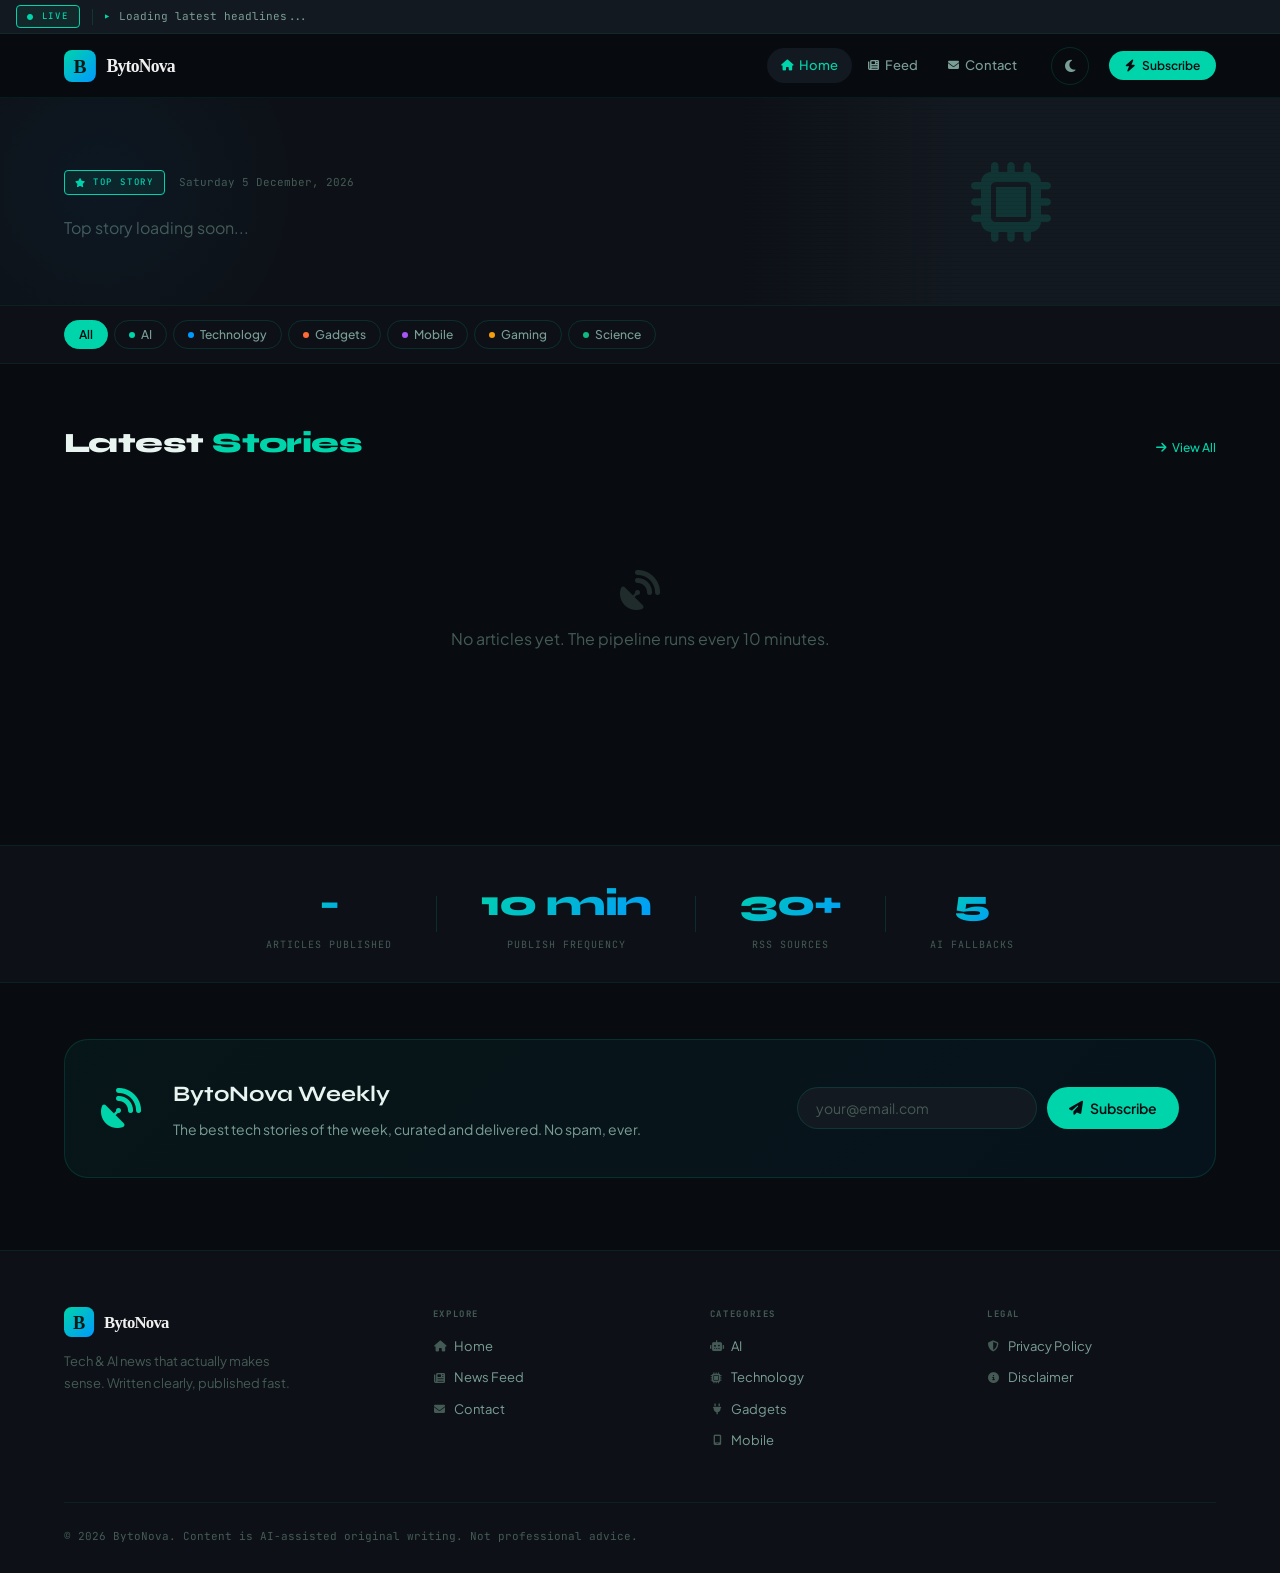
<file: index.html>
<!DOCTYPE html>
<html lang="en" data-theme="dark">
<head>
<meta charset="UTF-8">
<meta name="viewport" content="width=device-width, initial-scale=1.0">
<title>BytoNova — Tech & AI News That Actually Makes Sense</title>
<meta name="description" content="BytoNova covers AI, technology, gadgets, mobile, and gaming — written by humans, for humans. Fresh tech news every few hours.">
<meta name="robots" content="index, follow">
<meta property="og:title" content="BytoNova — Tech & AI News">
<meta property="og:description" content="Fresh tech news every few hours. AI, gadgets, mobile, gaming — explained clearly.">
<meta property="og:type" content="website">
<meta property="og:url" content="https://bytonova.vercel.app">
<meta property="og:image" content="https://bytonova.vercel.app/public/og-default.jpg">
<meta name="twitter:card" content="summary_large_image">
<meta name="twitter:title" content="BytoNova — Tech & AI News">
<meta name="twitter:description" content="Fresh tech news every few hours. AI, gadgets, mobile, gaming — explained clearly.">
<link rel="icon" type="image/svg+xml" href="/public/favicon.svg">
<link rel="preconnect" href="https://fonts.googleapis.com">
<link rel="preconnect" href="https://fonts.gstatic.com" crossorigin>
<link rel="stylesheet" href="https://cdnjs.cloudflare.com/ajax/libs/font-awesome/6.5.0/css/all.min.css">
<link rel="stylesheet" href="/src/css/main.css">
<style>
/* ── Index-specific ── */
.hero {
  background: var(--bg-2);
  border-bottom: 1px solid var(--border);
  padding: 72px 0 64px;
  position: relative; overflow: hidden;
}
.hero-glow {
  position: absolute; top: -120px; right: -80px;
  width: 500px; height: 500px; border-radius: 50%;
  background: radial-gradient(circle, rgba(0,212,170,0.06) 0%, transparent 70%);
  pointer-events: none;
}
.hero-glow-2 {
  position: absolute; bottom: -80px; left: -100px;
  width: 400px; height: 400px; border-radius: 50%;
  background: radial-gradient(circle, rgba(0,153,255,0.05) 0%, transparent 70%);
  pointer-events: none;
}
.hero-eyebrow {
  display: flex; align-items: center; gap: 14px; margin-bottom: 20px;
}
.hero-badge {
  font-family: var(--font-m); font-size: 9px; font-weight: 500;
  letter-spacing: 0.2em; text-transform: uppercase;
  color: var(--accent); background: var(--accent-dim);
  border: 1px solid var(--accent);
  padding: 4px 10px; border-radius: 4px;
  display: flex; align-items: center; gap: 6px;
}
.hero-date { font-family: var(--font-m); font-size: 11px; color: var(--text-3); }
.hero-content { max-width: 800px; }
.hero-cat {
  font-family: var(--font-m); font-size: 9px; font-weight: 500;
  letter-spacing: 0.16em; text-transform: uppercase;
  padding: 4px 12px; border-radius: 4px;
  display: inline-flex; align-items: center; gap: 6px;
  margin-bottom: 18px;
}
.hero-title {
  font-family: var(--font-d); font-size: clamp(30px, 5vw, 52px);
  font-weight: 800; line-height: 1.1; letter-spacing: -0.03em;
  color: var(--text-1); margin-bottom: 18px;
}
.hero-meta {
  font-family: var(--font-m); font-size: 11px; color: var(--text-3);
  display: flex; align-items: center; gap: 10px; flex-wrap: wrap; margin-bottom: 24px;
}
.hero-meta i { color: var(--accent); }
.hero-meta-dot { color: var(--border-2); }
.hero-excerpt { font-size: 16px; color: var(--text-2); line-height: 1.7; max-width: 620px; margin-bottom: 28px; }
.hero-cta {
  display: inline-flex; align-items: center; gap: 9px;
  background: var(--accent); color: var(--bg);
  font-weight: 700; font-size: 14px; letter-spacing: 0.01em;
  padding: 13px 28px; border-radius: var(--radius-pill);
  border: none; text-decoration: none;
  transition: all var(--trans);
}
.hero-cta:hover { transform: translateY(-2px); box-shadow: 0 8px 28px var(--accent-glow); }
.hero-cta i { font-size: 12px; transition: transform var(--trans); }
.hero-cta:hover i { transform: translateX(3px); }
.hero-img {
  position: absolute; right: 0; top: 0; bottom: 0;
  width: 42%; overflow: hidden;
}
.hero-img img { width: 100%; height: 100%; object-fit: cover; opacity: 0.35; }
.hero-img-placeholder {
  width: 100%; height: 100%; background: var(--bg-3);
  display: flex; align-items: center; justify-content: center;
}
.hero-img-placeholder i { font-size: 80px; color: var(--border-2); }
/* Dark scan-line decoration */
.hero-img::before { content:''; position:absolute; inset:0; background:linear-gradient(90deg, var(--bg-2) 0%, transparent 40%); z-index:1; }
.hero-img::after  { content:''; position:absolute; inset:0; background:repeating-linear-gradient(0deg, transparent, transparent 3px, rgba(0,0,0,0.08) 3px, rgba(0,0,0,0.08) 4px); z-index:2; }

/* Hero image credit */
.hero-img-credit {
  position: absolute; bottom: 10px; right: 12px;
  font-family: var(--font-m); font-size: 9px;
  color: rgba(255,255,255,0.5);
  z-index: 3; display: flex; align-items: center; gap: 5px;
}
.hero-img-credit a { color: rgba(255,255,255,0.5); text-decoration: underline; }
.hero-img-credit a:hover { color: rgba(255,255,255,0.9); }
.hero-img-credit i { font-size: 8px; }

.main-content { padding: 56px 0; }
</style>
</head>
<body>

<!-- ░░ TICKER ░░ -->
<div class="ticker-wrap" id="tickerWrap">
  <span class="ticker-badge"><i class="fa-solid fa-circle" style="font-size:6px"></i> LIVE</span>
  <div class="ticker-sep"></div>
  <div class="ticker-scroll">
    <div class="ticker-track" id="tickerTrack">
      <span class="ticker-item">Loading latest headlines...</span>
    </div>
  </div>
</div>

<!-- ░░ NAV ░░ -->
<nav class="nav" id="mainNav">
  <div class="nav-inner">
    <a href="/" class="nav-logo"><img src="/public/logo.svg" alt="BytoNova" height="32"></a>
    <div class="nav-links">
      <a href="/"            class="nav-link active"><i class="fa-solid fa-house"></i> Home</a>
      <a href="/feed.html"   class="nav-link"><i class="fa-solid fa-newspaper"></i> Feed</a>
      <a href="/contact.html" class="nav-link"><i class="fa-solid fa-envelope"></i> Contact</a>
    </div>
    <button class="theme-btn" id="themeBtn" aria-label="Toggle theme"><i class="fa-solid fa-moon" id="themeIcon"></i></button>
    <button class="nav-subscribe" onclick="document.getElementById('newsletterBar').scrollIntoView({behavior:'smooth'})">
      <i class="fa-solid fa-bolt"></i> Subscribe
    </button>
    <button class="menu-btn" id="menuBtn" aria-label="Menu"><span></span><span></span><span></span></button>
  </div>
</nav>

<!-- Mobile nav dropdown -->
<div class="mobile-nav" id="mobileNav">
  <a href="/"><i class="fa-solid fa-house"></i> Home</a>
  <a href="/feed.html"><i class="fa-solid fa-newspaper"></i> News Feed</a>
  <a href="/contact.html"><i class="fa-solid fa-envelope"></i> Contact</a>
  <div class="mobile-nav-sep"></div>
  <a href="/privacy.html"><i class="fa-solid fa-shield-halved"></i> Privacy</a>
  <a href="/disclaimer.html"><i class="fa-solid fa-circle-info"></i> Disclaimer</a>
</div>

<!-- ░░ HERO ░░ -->
<section class="hero" id="heroSection">
  <div class="hero-glow"></div>
  <div class="hero-glow-2"></div>
  <div class="container">
    <div class="hero-eyebrow">
      <span class="hero-badge"><i class="fa-solid fa-star"></i> TOP STORY</span>
      <span class="hero-date" id="heroDate"></span>
    </div>
    <div class="hero-content" id="heroContent">
      <!-- Skeleton -->
      <div style="display:flex;flex-direction:column;gap:12px;max-width:600px">
        <div class="skel skel-tag" style="width:90px;height:16px"></div>
        <div class="skel" style="height:48px;border-radius:8px"></div>
        <div class="skel" style="height:48px;border-radius:8px;width:75%"></div>
        <div class="skel" style="height:14px"></div>
        <div class="skel" style="height:14px;width:60%"></div>
      </div>
    </div>
  </div>
  <div class="hero-img" id="heroImg">
    <div class="hero-img-placeholder"><i class="fa-solid fa-microchip"></i></div>
  </div>
</section>

<!-- ░░ CATEGORY FILTER ░░ -->
<div class="filter-wrap">
  <div class="container">
    <div class="filter-inner" id="filterBar">
      <button class="filter-pill active" data-cat="All">All</button>
      <button class="filter-pill" data-cat="AI"><span class="filter-dot dot-ai"></span>AI</button>
      <button class="filter-pill" data-cat="Technology"><span class="filter-dot dot-technology"></span>Technology</button>
      <button class="filter-pill" data-cat="Gadgets"><span class="filter-dot dot-gadgets"></span>Gadgets</button>
      <button class="filter-pill" data-cat="Mobile"><span class="filter-dot dot-mobile"></span>Mobile</button>
      <button class="filter-pill" data-cat="Gaming"><span class="filter-dot dot-gaming"></span>Gaming</button>
      <button class="filter-pill" data-cat="Science"><span class="filter-dot dot-science"></span>Science</button>
    </div>
  </div>
</div>

<!-- ░░ ARTICLES ░░ -->
<main class="main-content">
  <div class="container">
    <div class="section-head">
      <h2 class="section-title">Latest <span>Stories</span></h2>
      <a href="/feed.html" class="see-all"><i class="fa-solid fa-arrow-right"></i> View All</a>
    </div>
    <div class="articles-grid" id="articlesGrid">
      <!-- skeleton cards -->
      <div class="card card-skel"><div class="skel skel-img"></div><div style="padding:18px 20px;display:flex;flex-direction:column;gap:10px"><div class="skel skel-tag"></div><div class="skel skel-h"></div><div class="skel skel-h sm"></div><div class="skel skel-p"></div><div class="skel skel-p sm"></div></div></div>
      <div class="card card-skel"><div class="skel skel-img"></div><div style="padding:18px 20px;display:flex;flex-direction:column;gap:10px"><div class="skel skel-tag"></div><div class="skel skel-h"></div><div class="skel skel-h sm"></div><div class="skel skel-p"></div><div class="skel skel-p sm"></div></div></div>
      <div class="card card-skel"><div class="skel skel-img"></div><div style="padding:18px 20px;display:flex;flex-direction:column;gap:10px"><div class="skel skel-tag"></div><div class="skel skel-h"></div><div class="skel skel-h sm"></div><div class="skel skel-p"></div><div class="skel skel-p sm"></div></div></div>
    </div>
    <div class="hidden" id="noArticles" style="text-align:center;padding:80px 0;color:var(--text-3)">
      <i class="fa-solid fa-satellite-dish" style="font-size:40px;display:block;margin-bottom:16px;opacity:0.4"></i>
      No articles yet. The pipeline runs every 10 minutes.
    </div>
  </div>
</main>

<!-- ░░ STATS ░░ -->
<section class="stats-strip">
  <div class="container">
    <div class="stats-grid">
      <div class="stat-item"><span class="stat-num" id="statTotal">-</span><span class="stat-lbl">Articles Published</span></div>
      <div class="stat-div"></div>
      <div class="stat-item"><span class="stat-num">10 min</span><span class="stat-lbl">Publish Frequency</span></div>
      <div class="stat-div"></div>
      <div class="stat-item"><span class="stat-num">30+</span><span class="stat-lbl">RSS Sources</span></div>
      <div class="stat-div"></div>
      <div class="stat-item"><span class="stat-num">5</span><span class="stat-lbl">AI Fallbacks</span></div>
    </div>
  </div>
</section>

<!-- ░░ NEWSLETTER ░░ -->
<section class="container">
  <div class="newsletter-bar" id="newsletterBar">
    <i class="fa-solid fa-satellite-dish newsletter-icon"></i>
    <div class="newsletter-text">
      <h3>BytoNova Weekly</h3>
      <p>The best tech stories of the week, curated and delivered. No spam, ever.</p>
    </div>
    <div class="newsletter-form">
      <input type="email" id="nlEmail" placeholder="your@email.com" autocomplete="email">
      <button id="nlSubmit" onclick="handleNewsletter()">
        <i class="fa-solid fa-paper-plane"></i> Subscribe
      </button>
    </div>
  </div>
</section>

<!-- ░░ FOOTER ░░ -->
<footer class="footer">
  <div class="container">
    <div class="footer-top">
      <div class="footer-brand">
        <img src="/public/logo.svg" alt="BytoNova" height="30">
        <p class="footer-tagline">Tech & AI news that actually makes sense. Written clearly, published fast.</p>
      </div>
      <div class="footer-col">
        <h5>Explore</h5>
        <a href="/"><i class="fa-solid fa-house"></i> Home</a>
        <a href="/feed.html"><i class="fa-solid fa-newspaper"></i> News Feed</a>
        <a href="/contact.html"><i class="fa-solid fa-envelope"></i> Contact</a>
      </div>
      <div class="footer-col">
        <h5>Categories</h5>
        <a href="/feed.html?cat=AI"><i class="fa-solid fa-robot"></i> AI</a>
        <a href="/feed.html?cat=Technology"><i class="fa-solid fa-microchip"></i> Technology</a>
        <a href="/feed.html?cat=Gadgets"><i class="fa-solid fa-plug"></i> Gadgets</a>
        <a href="/feed.html?cat=Mobile"><i class="fa-solid fa-mobile-screen"></i> Mobile</a>
      </div>
      <div class="footer-col">
        <h5>Legal</h5>
        <a href="/privacy.html"><i class="fa-solid fa-shield-halved"></i> Privacy Policy</a>
        <a href="/disclaimer.html"><i class="fa-solid fa-circle-info"></i> Disclaimer</a>
      </div>
    </div>
    <div class="footer-bottom">
      <p>© <span class="footer-year"></span> BytoNova. Content is AI-assisted original writing. Not professional advice.</p>
    </div>
  </div>
</footer>

<script src="/src/js/core.js"></script>
<script>
// ── Homepage JS ──────────────────────────────────────────────────

let allArticles = [];
let currentCat  = 'All';

async function initHome() {
  document.getElementById('heroDate').textContent =
    new Date().toLocaleDateString('en-IN', { weekday:'long', year:'numeric', month:'long', day:'numeric' });

  await Promise.all([ loadTopStory(), loadArticles() ]);

  // Category filter
  document.getElementById('filterBar').addEventListener('click', e => {
    const pill = e.target.closest('.filter-pill');
    if (!pill) return;
    document.querySelectorAll('.filter-pill').forEach(p => p.classList.remove('active'));
    pill.classList.add('active');
    currentCat = pill.dataset.cat;
    renderGrid(currentCat === 'All' ? allArticles : allArticles.filter(a => a.category === currentCat));
  });
}

async function loadTopStory() {
  try {
    const data = await apiFetch('/api/top-story');
    renderHero(data);
  } catch (e) {
    document.getElementById('heroContent').innerHTML =
      '<p style="color:var(--text-3)">Top story loading soon...</p>';
  }
}

function renderHero(a) {
  const cat  = getCatClass(a.category);
  const icon = getCatIcon(a.category);
  document.getElementById('heroContent').innerHTML = `
    <span class="hero-cat ${cat}"><i class="fa-solid ${icon}"></i>${a.category}</span>
    <h1 class="hero-title">${a.title}</h1>
    <p class="hero-excerpt">${a.meta || ''}</p>
    <div class="hero-meta">
      <i class="fa-solid fa-newspaper"></i><span>${a.source_name || 'BytoNova'}</span>
      <span class="hero-meta-dot">-</span>
      <i class="fa-regular fa-clock"></i><span>${formatRelTime(a.published_at)}</span>
      <span class="hero-meta-dot">-</span>
      <i class="fa-solid fa-book-open"></i><span>${a.read_time || 4} min read</span>
    </div>
    <a class="hero-cta" href="/articles/${a.slug}">
      Read Full Story <i class="fa-solid fa-arrow-right"></i>
    </a>
  `;

  // Hero image — real image from source with credit
  const imgEl = document.getElementById('heroImg');
  if (a.image_url) {
    const credit = a.image_credit || a.source_name || '';
    const srcUrl = a.source_url || '#';
    imgEl.innerHTML = `
      <img src="${a.image_url}" alt="${a.title}"
        onerror="this.parentElement.style.display='none'">
      <div class="hero-img-placeholder" style="display:none"><i class="fa-solid fa-microchip"></i></div>
      ${credit ? `<div class="hero-img-credit"><i class="fa-regular fa-copyright"></i> <a href="${srcUrl}" target="_blank" rel="noopener">${credit}</a></div>` : ''}
    `;
    imgEl.style.display = 'block';
  }
}

async function loadArticles() {
  try {
    const data = await apiFetch('/api/articles?limit=20&sort=latest');
    allArticles = data.articles || [];

    const statEl = document.getElementById('statTotal');
    if (statEl) statEl.textContent = data.total || allArticles.length;

    // Build ticker from titles
    buildTicker(allArticles);

    // Render grid (skip first — shown in hero)
    renderGrid(allArticles.slice(1));

  } catch (e) {
    document.getElementById('articlesGrid').innerHTML = '';
    document.getElementById('noArticles').classList.remove('hidden');
  }
}

function renderGrid(articles) {
  const grid = document.getElementById('articlesGrid');
  const none = document.getElementById('noArticles');
  if (!articles.length) { grid.innerHTML = ''; none.classList.remove('hidden'); return; }
  none.classList.add('hidden');
  grid.innerHTML = articles.map(a => buildCard(a)).join('');
  // Stagger fade-in
  grid.querySelectorAll('.card').forEach((c, i) => {
    c.style.opacity = '0'; c.style.transform = 'translateY(14px)';
    c.style.transition = `opacity 0.28s ${i*0.05}s ease, transform 0.28s ${i*0.05}s ease`;
    requestAnimationFrame(() => requestAnimationFrame(() => { c.style.opacity='1'; c.style.transform='translateY(0)'; }));
  });
}

function buildTicker(articles) {
  if (!articles.length) return;
  const track = document.getElementById('tickerTrack');
  const items = [...articles, ...articles].map(a => `<span class="ticker-item">${a.title}</span>`).join('');
  track.innerHTML = items;
}

async function handleNewsletter() {
  const emailEl = document.getElementById('nlEmail');
  const btn     = document.getElementById('nlSubmit');
  const email   = emailEl.value.trim();
  btn.disabled  = true;
  btn.innerHTML = '<i class="fa-solid fa-spinner fa-spin"></i> Subscribing...';
  const ok = await Newsletter.submit(email);
  if (ok) { emailEl.value = ''; }
  btn.disabled  = false;
  btn.innerHTML = '<i class="fa-solid fa-paper-plane"></i> Subscribe';
}

document.addEventListener('DOMContentLoaded', initHome);
</script>
</body>
</html>
</file>
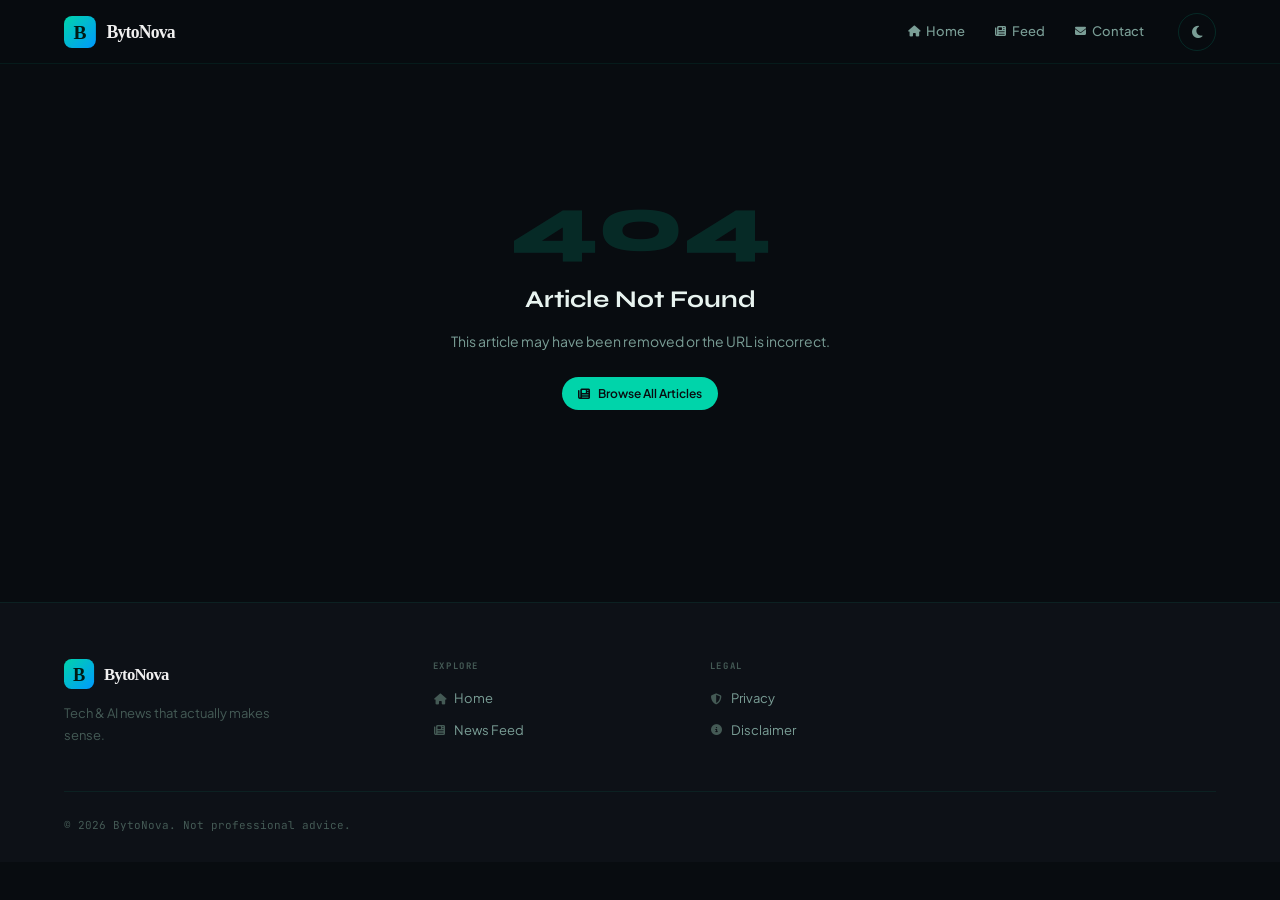
<file: article.html>
<!DOCTYPE html>
<html lang="en" data-theme="dark">
<head>
<meta charset="UTF-8">
<meta name="viewport" content="width=device-width, initial-scale=1.0">
<!-- Dynamic SEO — filled by JS -->
<title id="pageTitle">Loading... - BytoNova</title>
<meta name="description" id="pageMeta" content="">
<meta name="robots" content="index, follow">
<meta property="og:title" id="ogTitle" content="">
<meta property="og:description" id="ogDesc" content="">
<meta property="og:type" content="article">
<meta property="og:url" id="ogUrl" content="">
<meta property="og:image" id="ogImage" content="">
<meta property="og:site_name" content="BytoNova">
<meta property="article:published_time" id="ogPubTime" content="">
<meta property="article:section" id="ogSection" content="">
<meta name="twitter:card" content="summary_large_image">
<meta name="twitter:title" id="twTitle" content="">
<meta name="twitter:description" id="twDesc" content="">
<meta name="twitter:image" id="twImage" content="">
<link rel="icon" type="image/svg+xml" href="/public/favicon.svg">
<link rel="preconnect" href="https://fonts.googleapis.com">
<link rel="preconnect" href="https://fonts.gstatic.com" crossorigin>
<link rel="stylesheet" href="https://cdnjs.cloudflare.com/ajax/libs/font-awesome/6.5.0/css/all.min.css">
<link rel="stylesheet" href="/src/css/main.css">
<style>
body.no-ticker { padding-top: var(--nav-h); }

/* Reading progress bar */
.read-progress {
  position: fixed; top: var(--nav-h); left: 0;
  height: 2px; width: 0%;
  background: linear-gradient(90deg, var(--accent), var(--accent-2));
  z-index: 998; transition: width 0.1s linear;
}

/* Article layout */
.article-wrap { max-width: 760px; margin: 0 auto; padding: 0 24px; }
.article-main { padding: 48px 0 72px; }

.article-breadcrumb {
  display: flex; align-items: center; gap: 8px;
  font-family: var(--font-m); font-size: 11px; color: var(--text-3);
  margin-bottom: 24px;
}
.article-breadcrumb a { color: var(--text-3); transition: color var(--trans); }
.article-breadcrumb a:hover { color: var(--accent); }
.article-breadcrumb i { font-size: 8px; }

.article-cat {
  font-family: var(--font-m); font-size: 9px; font-weight: 500;
  letter-spacing: 0.16em; text-transform: uppercase;
  padding: 4px 12px; border-radius: 4px;
  display: inline-flex; align-items: center; gap: 6px;
  margin-bottom: 18px;
}

.article-title {
  font-family: var(--font-d); font-size: clamp(26px, 4vw, 42px);
  font-weight: 800; line-height: 1.14; letter-spacing: -0.025em;
  color: var(--text-1); margin-bottom: 20px;
}

.article-meta-row {
  display: flex; align-items: center; justify-content: space-between;
  flex-wrap: wrap; gap: 12px; margin-bottom: 24px;
}
.article-meta-left {
  display: flex; align-items: center; gap: 8px;
  font-family: var(--font-m); font-size: 11px; color: var(--text-3);
  flex-wrap: wrap;
}
.article-meta-left i { color: var(--accent); font-size: 10px; }
.meta-sep { color: var(--border-2); }

/* Share buttons */
.share-row { display: flex; align-items: center; gap: 8px; }
.share-btn-main {
  display: flex; align-items: center; gap: 7px;
  background: var(--bg-3); border: 1px solid var(--border-2);
  color: var(--text-2); font-size: 12px; font-weight: 500;
  padding: 7px 14px; border-radius: var(--radius-pill);
  cursor: pointer; font-family: var(--font-b);
  transition: all var(--trans);
}
.share-btn-main:hover { color: var(--accent); border-color: var(--accent); background: var(--accent-dim); }
.share-icon-btn {
  width: 34px; height: 34px; border-radius: 50%;
  border: 1px solid var(--border-2); background: transparent;
  color: var(--text-2); font-size: 13px;
  display: flex; align-items: center; justify-content: center;
  cursor: pointer; transition: all var(--trans);
}
.share-icon-btn:hover { transform: translateY(-2px); }
.share-icon-btn.wa:hover  { color: #25d366; border-color: #25d366; background: rgba(37,211,102,0.1); }
.share-icon-btn.tw:hover  { color: #1da1f2; border-color: #1da1f2; background: rgba(29,161,242,0.1); }
.share-icon-btn.cp:hover  { color: var(--accent); border-color: var(--accent); background: var(--accent-dim); }

.article-divider { height: 1px; background: var(--border); margin: 24px 0 32px; }

/* Article hero image */
.article-hero-img {
  width: 100%; max-height: 420px;
  object-fit: cover; border-radius: var(--radius-lg);
  margin-bottom: 36px; background: var(--bg-3);
}
.article-hero-img-placeholder {
  width: 100%; height: 300px;
  background: var(--bg-3); border-radius: var(--radius-lg);
  display: flex; align-items: center; justify-content: center;
  margin-bottom: 36px;
}
.article-hero-img-placeholder i { font-size: 64px; color: var(--border-2); }

/* Image credit line */
.image-credit {
  font-family: var(--font-m); font-size: 10px;
  color: var(--text-3); margin-top: -24px; margin-bottom: 32px;
  display: flex; align-items: center; gap: 6px;
}
.image-credit i { font-size: 9px; color: var(--text-3); }
.image-credit a { color: var(--text-3); text-decoration: underline; transition: color var(--trans); }
.image-credit a:hover { color: var(--accent); }

/* Article body */
.article-body {
  font-size: 17px; line-height: 1.82; color: var(--text-1);
  font-weight: 300; letter-spacing: 0.01em;
}
.article-body p { margin-bottom: 26px; }
.article-body p:last-child { margin-bottom: 0; }

/* Tags */
.article-tags { display: flex; flex-wrap: wrap; gap: 8px; margin-top: 40px; padding-top: 28px; border-top: 1px solid var(--border); }
.article-tag {
  font-family: var(--font-m); font-size: 10px; color: var(--text-3);
  background: var(--bg-3); border: 1px solid var(--border);
  padding: 4px 10px; border-radius: 4px;
  transition: all var(--trans);
}
.article-tag:hover { color: var(--accent); border-color: var(--accent); }

/* Source credit */
.article-source { margin-top: 20px; font-size: 11px; font-family: var(--font-m); color: var(--text-3); }
.article-source a { color: var(--accent); }

/* Share CTA */
.share-cta {
  margin-top: 48px; padding: 28px 32px;
  background: linear-gradient(135deg, rgba(0,212,170,0.05), rgba(0,153,255,0.05));
  border: 1px solid var(--border-2); border-radius: var(--radius-xl);
  display: flex; align-items: center; gap: 24px; flex-wrap: wrap;
}
.share-cta-text { flex: 1; min-width: 180px; }
.share-cta-text h4 { font-family: var(--font-d); font-size: 18px; font-weight: 700; color: var(--text-1); margin-bottom: 4px; }
.share-cta-text p  { font-size: 13px; color: var(--text-2); }
.share-cta-btns { display: flex; gap: 8px; flex-wrap: wrap; }
.cta-btn {
  display: flex; align-items: center; gap: 7px;
  padding: 10px 18px; border-radius: var(--radius-pill);
  font-size: 13px; font-weight: 600; font-family: var(--font-b);
  border: 1px solid var(--border-2); cursor: pointer; transition: all var(--trans);
  background: var(--bg-3); color: var(--text-2);
}
.cta-btn:hover { transform: translateY(-1px); }
.cta-btn.wa:hover  { color: #25d366; border-color: #25d366; background: rgba(37,211,102,0.08); }
.cta-btn.tw:hover  { color: #1da1f2; border-color: #1da1f2; background: rgba(29,161,242,0.08); }
.cta-btn.cp:hover  { color: var(--accent); border-color: var(--accent); background: var(--accent-dim); }

/* Related */
.related-section { padding: 56px 0; border-top: 1px solid var(--border); background: var(--bg-2); margin-top: 64px; }
.related-grid { grid-template-columns: repeat(auto-fill, minmax(280px, 1fr)); }

/* Error state */
.article-error { text-align: center; padding: 120px 24px; }
.article-error .err-code { font-family: var(--font-d); font-size: 80px; font-weight: 800; color: var(--border-2); display: block; line-height: 1; margin-bottom: 16px; }
.article-error h2 { font-family: var(--font-d); font-size: 24px; margin-bottom: 10px; }
.article-error p  { font-size: 14px; color: var(--text-2); margin-bottom: 24px; }
</style>
</head>
<body class="no-ticker">

<!-- Reading progress -->
<div class="read-progress" id="readProgress"></div>

<!-- ░░ NAV ░░ -->
<nav class="nav no-ticker" id="mainNav">
  <div class="nav-inner">
    <a href="/" class="nav-logo"><img src="/public/logo.svg" alt="BytoNova" height="32"></a>
    <div class="nav-links">
      <a href="/" class="nav-link"><i class="fa-solid fa-house"></i> Home</a>
      <a href="/feed.html" class="nav-link"><i class="fa-solid fa-newspaper"></i> Feed</a>
      <a href="/contact.html" class="nav-link"><i class="fa-solid fa-envelope"></i> Contact</a>
    </div>
    <button class="theme-btn" id="themeBtn" aria-label="Toggle theme"><i class="fa-solid fa-moon" id="themeIcon"></i></button>
    <button class="menu-btn" id="menuBtn" aria-label="Menu"><span></span><span></span><span></span></button>
  </div>
</nav>
<div class="mobile-nav no-ticker-mobile" id="mobileNav">
  <a href="/"><i class="fa-solid fa-house"></i> Home</a>
  <a href="/feed.html"><i class="fa-solid fa-newspaper"></i> Feed</a>
  <a href="/contact.html"><i class="fa-solid fa-envelope"></i> Contact</a>
</div>

<!-- ░░ ARTICLE ░░ -->
<main>
  <!-- Loading state -->
  <div id="articleLoading" class="article-main">
    <div class="article-wrap">
      <div style="display:flex;flex-direction:column;gap:14px">
        <div class="skel" style="height:14px;width:220px"></div>
        <div class="skel" style="height:18px;width:80px"></div>
        <div class="skel" style="height:42px;border-radius:8px"></div>
        <div class="skel" style="height:42px;border-radius:8px;width:70%"></div>
        <div class="skel" style="height:14px;width:300px"></div>
        <div class="skel" style="height:320px;border-radius:16px;margin-top:8px"></div>
        <div class="skel" style="height:16px"></div>
        <div class="skel" style="height:16px"></div>
        <div class="skel" style="height:16px;width:80%"></div>
      </div>
    </div>
  </div>

  <!-- Article content -->
  <div id="articleContent" class="article-main hidden">
    <div class="article-wrap">

      <nav class="article-breadcrumb">
        <a href="/">Home</a>
        <i class="fa-solid fa-chevron-right"></i>
        <a href="/feed.html">Feed</a>
        <i class="fa-solid fa-chevron-right"></i>
        <span id="breadCat"></span>
      </nav>

      <div id="articleCat" class="article-cat"></div>
      <h1 id="articleTitle" class="article-title"></h1>

      <div class="article-meta-row">
        <div class="article-meta-left">
          <i class="fa-solid fa-newspaper"></i>
          <span id="articleSource"></span>
          <span class="meta-sep">-</span>
          <i class="fa-regular fa-calendar"></i>
          <time id="articleDate"></time>
          <span class="meta-sep">-</span>
          <i class="fa-solid fa-book-open"></i>
          <span id="articleReadTime"></span>
        </div>
        <div class="share-row">
          <button class="share-btn-main" id="shareMain">
            <i class="fa-solid fa-share-nodes"></i> Share
          </button>
          <button class="share-icon-btn wa" id="shareWA" title="Share on WhatsApp">
            <i class="fa-brands fa-whatsapp"></i>
          </button>
          <button class="share-icon-btn tw" id="shareTW" title="Share on X">
            <i class="fa-brands fa-x-twitter"></i>
          </button>
          <button class="share-icon-btn cp" id="shareCopy" title="Copy link">
            <i class="fa-solid fa-link"></i>
          </button>
        </div>
      </div>

      <div class="article-divider"></div>

      <!-- Hero image -->
      <img id="articleHeroImg" class="article-hero-img hidden" alt="">
      <div id="articleHeroPlaceholder" class="article-hero-img-placeholder">
        <i class="fa-solid fa-microchip" id="articleHeroIcon"></i>
      </div>

      <!-- Body -->
      <div id="articleBody" class="article-body"></div>

      <!-- Tags -->
      <div id="articleTags" class="article-tags"></div>

      <!-- Image credit (shown above source) -->
      <div id="imageCredit" class="image-credit hidden"></div>

      <!-- Source -->
      <div id="articleSource2" class="article-source"></div>

      <!-- Share CTA -->
      <div class="share-cta">
        <div class="share-cta-text">
          <h4>Liked this story?</h4>
          <p>Share it with someone who'd find it interesting.</p>
        </div>
        <div class="share-cta-btns">
          <button class="cta-btn wa" id="ctaWA"><i class="fa-brands fa-whatsapp"></i> WhatsApp</button>
          <button class="cta-btn tw" id="ctaTW"><i class="fa-brands fa-x-twitter"></i> X</button>
          <button class="cta-btn cp" id="ctaCopy"><i class="fa-solid fa-link"></i> Copy Link</button>
        </div>
      </div>

    </div>
  </div>

  <!-- Error state -->
  <div id="articleError" class="hidden">
    <div style="max-width:760px;margin:0 auto;padding:0 24px">
      <div class="article-error">
        <span class="err-code">404</span>
        <h2>Article Not Found</h2>
        <p>This article may have been removed or the URL is incorrect.</p>
        <a href="/feed.html" class="nav-subscribe" style="display:inline-flex;gap:8px">
          <i class="fa-solid fa-newspaper"></i> Browse All Articles
        </a>
      </div>
    </div>
  </div>
</main>

<!-- ░░ RELATED ░░ -->
<section class="related-section hidden" id="relatedSection">
  <div class="container">
    <div class="section-head">
      <h2 class="section-title">Related <span>Stories</span></h2>
    </div>
    <div class="articles-grid related-grid" id="relatedGrid"></div>
  </div>
</section>

<!-- ░░ FOOTER ░░ -->
<footer class="footer">
  <div class="container">
    <div class="footer-top">
      <div class="footer-brand">
        <img src="/public/logo.svg" alt="BytoNova" height="30">
        <p class="footer-tagline">Tech & AI news that actually makes sense.</p>
      </div>
      <div class="footer-col"><h5>Explore</h5>
        <a href="/"><i class="fa-solid fa-house"></i> Home</a>
        <a href="/feed.html"><i class="fa-solid fa-newspaper"></i> News Feed</a>
      </div>
      <div class="footer-col"><h5>Legal</h5>
        <a href="/privacy.html"><i class="fa-solid fa-shield-halved"></i> Privacy</a>
        <a href="/disclaimer.html"><i class="fa-solid fa-circle-info"></i> Disclaimer</a>
      </div>
    </div>
    <div class="footer-bottom">
      <p>© <span class="footer-year"></span> BytoNova. Not professional advice.</p>
    </div>
  </div>
</footer>

<script src="/src/js/core.js"></script>
<script>
async function initArticle() {
  // Get slug from URL path: /articles/slug-here
  const slug = location.pathname.replace(/^\/articles\//, '').replace(/\/$/, '');
  if (!slug) { showError(); return; }

  try {
    const article = await apiFetch(`/api/articles/${slug}`);
    renderArticle(article);
    setupReadingProgress();
    setupShare(article);
    loadRelated(article.category, slug);
  } catch (e) {
    console.error('[Article]', e.message);
    showError();
  }
}

function renderArticle(a) {
  const url = `${window.location.origin}/articles/${a.slug}`;

  // ── SEO meta ──
  document.getElementById('pageTitle').textContent = `${a.title} - BytoNova`;
  document.getElementById('pageMeta').content      = a.meta || '';
  document.getElementById('ogTitle').content       = a.title;
  document.getElementById('ogDesc').content        = a.meta || '';
  document.getElementById('ogUrl').content         = url;
  document.getElementById('ogImage').content       = a.image_url || '';
  document.getElementById('ogPubTime').content     = a.published_at || '';
  document.getElementById('ogSection').content     = a.category || '';
  document.getElementById('twTitle').content       = a.title;
  document.getElementById('twDesc').content        = a.meta || '';
  document.getElementById('twImage').content       = a.image_url || '';

  // JSON-LD structured data
  const schema = {
    '@context': 'https://schema.org', '@type': 'NewsArticle',
    headline: a.title, description: a.meta,
    image: a.image_url || '', datePublished: a.published_at,
    publisher: { '@type': 'Organization', name: 'BytoNova', url: BN.SITE_URL },
    articleSection: a.category,
    keywords: Array.isArray(a.tags) ? a.tags.join(', ') : '',
  };
  const sd = document.createElement('script');
  sd.type = 'application/ld+json';
  sd.textContent = JSON.stringify(schema);
  document.head.appendChild(sd);

  // ── Render ──
  const cat  = getCatClass(a.category);
  const icon = getCatIcon(a.category);

  document.getElementById('breadCat').textContent     = a.category;
  const catEl = document.getElementById('articleCat');
  catEl.className = `article-cat ${cat}`;
  catEl.innerHTML = `<i class="fa-solid ${icon}"></i>${a.category}`;

  document.getElementById('articleTitle').textContent    = a.title;
  document.getElementById('articleSource').textContent   = a.source_name || 'BytoNova';
  document.getElementById('articleDate').textContent     = formatDate(a.published_at);
  document.getElementById('articleDate').setAttribute('datetime', a.published_at);
  document.getElementById('articleReadTime').innerHTML   = `${a.read_time || 4} min read`;

  // Image — real image from source, no AI generation
  const heroImg = document.getElementById('articleHeroImg');
  const heroPlaceholder = document.getElementById('articleHeroPlaceholder');
  document.getElementById('articleHeroIcon').className = `fa-solid ${icon}`;
  if (a.image_url) {
    heroImg.src = a.image_url;
    heroImg.alt = a.title;
    heroImg.classList.remove('hidden');
    heroImg.onerror = () => {
      heroImg.classList.add('hidden');
      heroPlaceholder.style.display = 'flex';
      document.getElementById('imageCredit').classList.add('hidden');
    };
    heroPlaceholder.style.display = 'none';

    // Image credit
    const creditEl = document.getElementById('imageCredit');
    if (a.image_credit || a.source_name) {
      const credit = a.image_credit || a.source_name || '';
      const sourceUrl = a.source_url || '#';
      creditEl.innerHTML = `<i class="fa-regular fa-copyright"></i> Image credit: <a href="${sourceUrl}" target="_blank" rel="noopener">${credit}</a>`;
      creditEl.classList.remove('hidden');
    }
  }

  // Body
  const bodyEl = document.getElementById('articleBody');
  const paras  = (a.body || '').split(/\n\n+/).filter(p => p.trim());
  bodyEl.innerHTML = paras.map(p => `<p>${p.trim()}</p>`).join('');

  // Tags
  const tags = Array.isArray(a.tags) ? a.tags : [];
  document.getElementById('articleTags').innerHTML = tags.map(t => `<span class="article-tag">#${t}</span>`).join('');

  // Source credit
  if (a.source_url) {
    document.getElementById('articleSource2').innerHTML =
      `Originally reported by <strong>${a.source_name || 'source'}</strong>. <a href="${a.source_url}" target="_blank" rel="noopener">View original <i class="fa-solid fa-arrow-up-right-from-square" style="font-size:10px"></i></a>`;
  }

  document.getElementById('articleLoading').classList.add('hidden');
  document.getElementById('articleContent').classList.remove('hidden');
}

function setupReadingProgress() {
  const bar  = document.getElementById('readProgress');
  const body = document.getElementById('articleBody');
  if (!bar || !body) return;
  window.addEventListener('scroll', () => {
    const rect   = body.getBoundingClientRect();
    const total  = body.offsetHeight;
    const scrolled = Math.max(0, -rect.top);
    bar.style.width = Math.min(100, (scrolled / total) * 100) + '%';
  }, { passive: true });
}

function setupShare(a) {
  const url     = location.href;
  const text    = encodeURIComponent(a.title);
  const urlEnc  = encodeURIComponent(url);

  // Web Share API (shows native sheet with WhatsApp, Instagram, etc.)
  document.getElementById('shareMain').addEventListener('click', async () => {
    if (navigator.share) {
      try { await navigator.share({ title: a.title, text: a.meta || '', url }); }
      catch { /* user cancelled */ }
    } else {
      navigator.clipboard.writeText(url);
      Toast.success('Link copied!', 'Paste it anywhere to share.');
    }
  });

  const wa = `https://wa.me/?text=${text}%20${urlEnc}`;
  const tw = `https://twitter.com/intent/tweet?text=${text}&url=${urlEnc}`;

  document.getElementById('shareWA').onclick  = () => window.open(wa, '_blank');
  document.getElementById('shareTW').onclick  = () => window.open(tw, '_blank');
  document.getElementById('shareCopy').onclick = () => { navigator.clipboard.writeText(url); Toast.success('Copied!', ''); };
  document.getElementById('ctaWA').onclick    = () => window.open(wa, '_blank');
  document.getElementById('ctaTW').onclick    = () => window.open(tw, '_blank');
  document.getElementById('ctaCopy').onclick  = () => { navigator.clipboard.writeText(url); Toast.success('Link copied!', ''); };
}

async function loadRelated(category, currentSlug) {
  try {
    const data     = await apiFetch(`/api/articles?category=${category}&limit=3`);
    const articles = (data.articles || []).filter(a => a.slug !== currentSlug).slice(0, 3);
    if (!articles.length) return;
    document.getElementById('relatedGrid').innerHTML = articles.map(a => buildCard(a)).join('');
    document.getElementById('relatedSection').classList.remove('hidden');
  } catch { /* silent */ }
}

function showError() {
  document.getElementById('articleLoading').classList.add('hidden');
  document.getElementById('articleError').classList.remove('hidden');
}

document.addEventListener('DOMContentLoaded', initArticle);
</script>
</body>
</html>
</file>
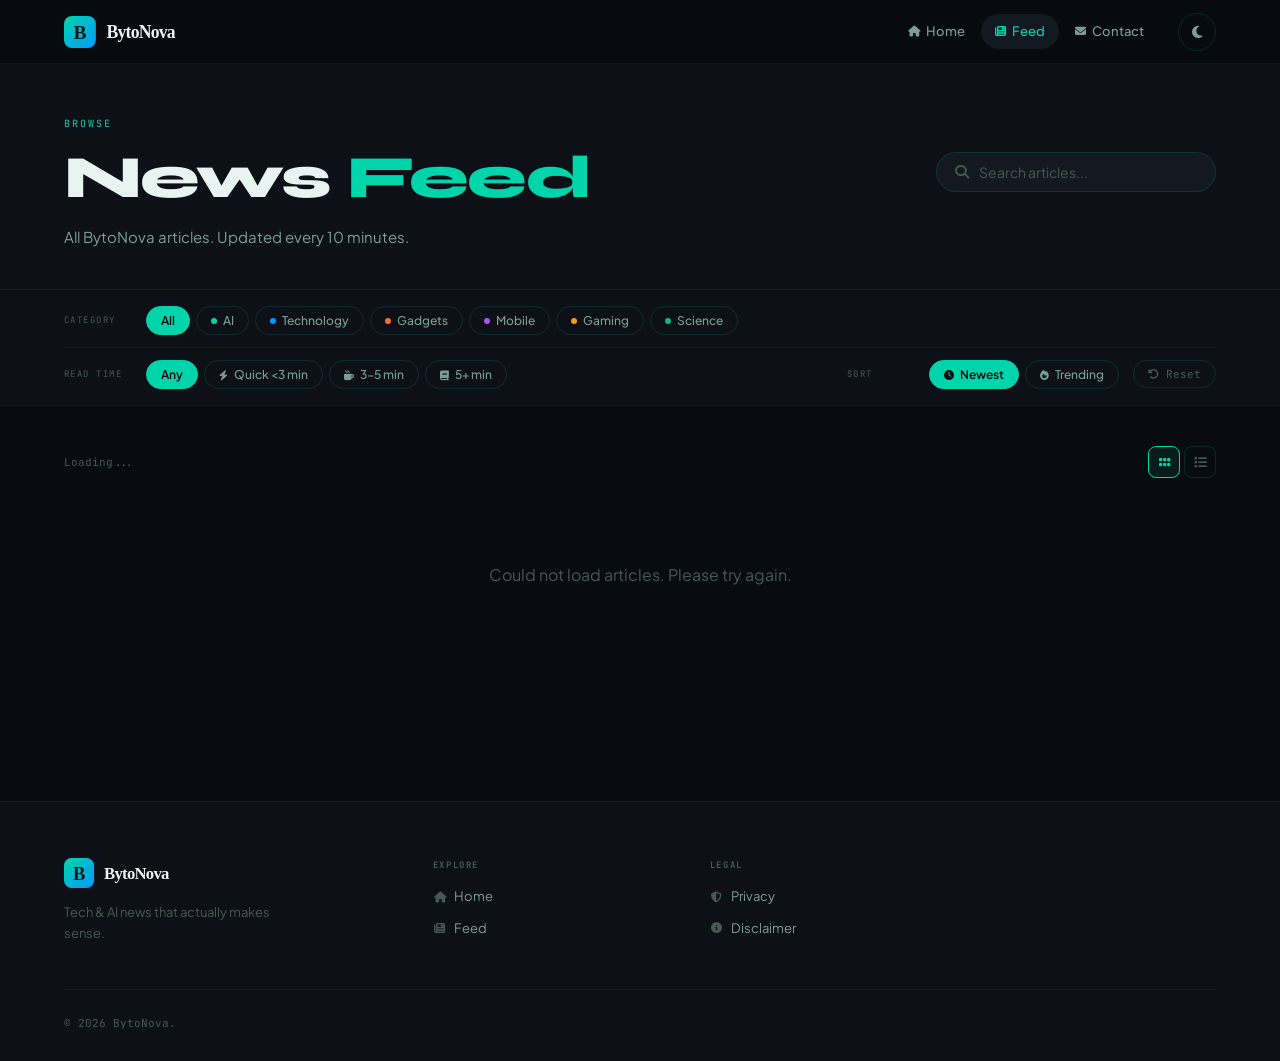
<file: feed.html>
<!DOCTYPE html>
<html lang="en" data-theme="dark">
<head>
<meta charset="UTF-8">
<meta name="viewport" content="width=device-width, initial-scale=1.0">
<title>News Feed - BytoNova</title>
<meta name="description" content="Browse all BytoNova tech articles. Filter by AI, Technology, Gadgets, Mobile, Gaming, and Science.">
<meta name="robots" content="index, follow">
<meta property="og:title" content="News Feed - BytoNova">
<meta property="og:description" content="Browse all BytoNova tech articles.">
<meta property="og:type" content="website">
<link rel="icon" type="image/svg+xml" href="/public/favicon.svg">
<link rel="preconnect" href="https://fonts.googleapis.com">
<link rel="preconnect" href="https://fonts.gstatic.com" crossorigin>
<link rel="stylesheet" href="https://cdnjs.cloudflare.com/ajax/libs/font-awesome/6.5.0/css/all.min.css">
<link rel="stylesheet" href="/src/css/main.css">
<style>
body.no-ticker { padding-top: var(--nav-h); }
.feed-header { padding: 52px 0 40px; background: var(--bg-2); border-bottom: 1px solid var(--border); }
.feed-header-inner { display: flex; align-items: flex-start; justify-content: space-between; gap: 32px; flex-wrap: wrap; }

/* Search box */
.search-box {
  display: flex; align-items: center; gap: 10px;
  background: var(--bg-3); border: 1px solid var(--border-2);
  border-radius: var(--radius-pill); padding: 10px 18px;
  min-width: 280px; transition: border-color var(--trans); margin-top: 36px;
}
.search-box:focus-within { border-color: var(--accent); box-shadow: 0 0 0 3px var(--accent-dim); }
.search-box i  { color: var(--text-3); font-size: 14px; }
.search-box input { background: transparent; border: none; outline: none; font-size: 14px; font-family: var(--font-b); color: var(--text-1); width: 100%; }
.search-box input::placeholder { color: var(--text-3); }
.search-clear { background: none; border: none; color: var(--text-3); cursor: pointer; font-size: 12px; transition: color var(--trans); padding: 0; }
.search-clear:hover { color: var(--text-1); }

/* Advanced filters */
.adv-filter { background: var(--bg-2); border-bottom: 1px solid var(--border); padding: 16px 0; position: sticky; top: var(--nav-h); z-index: 100; }
.filter-rows { display: flex; flex-direction: column; gap: 12px; }
.filter-row  { display: flex; align-items: center; gap: 14px; flex-wrap: wrap; }
.filter-lbl  { font-family: var(--font-m); font-size: 9px; letter-spacing: 0.16em; text-transform: uppercase; color: var(--text-3); min-width: 68px; flex-shrink: 0; }
.filter-pills { display: flex; gap: 6px; flex-wrap: wrap; }
.filter-row-2 { padding-top: 12px; border-top: 1px solid var(--border); align-items: flex-start; }
.reset-btn { margin-left: auto; background: transparent; border: 1px solid var(--border-2); color: var(--text-3); font-size: 11px; font-family: var(--font-m); padding: 6px 14px; border-radius: var(--radius-pill); cursor: pointer; transition: all var(--trans); }
.reset-btn:hover { color: var(--red); border-color: var(--red); }

/* Results bar */
.results-bar { display: flex; align-items: center; justify-content: space-between; margin-bottom: 24px; }
.results-count { font-family: var(--font-m); font-size: 11px; color: var(--text-3); }
.view-btns { display: flex; gap: 4px; }
.view-btn { width: 32px; height: 32px; border: 1px solid var(--border-2); background: transparent; color: var(--text-3); border-radius: 8px; font-size: 13px; display: flex; align-items: center; justify-content: center; cursor: pointer; transition: all var(--trans); }
.view-btn.active, .view-btn:hover { color: var(--accent); border-color: var(--accent); background: var(--accent-dim); }

.feed-main { padding: 40px 0 80px; }

/* Load more */
.load-more-wrap { text-align: center; margin-top: 48px; }
.load-more-btn { background: transparent; border: 1px solid var(--border-2); color: var(--text-2); font-size: 14px; font-weight: 500; padding: 13px 40px; border-radius: var(--radius-pill); cursor: pointer; transition: all var(--trans); font-family: var(--font-b); display: inline-flex; align-items: center; gap: 8px; }
.load-more-btn:hover { color: var(--accent); border-color: var(--accent); background: var(--accent-dim); }

/* No results */
.no-results { text-align: center; padding: 80px 24px; }
.no-results i { font-size: 48px; color: var(--border-2); display: block; margin-bottom: 20px; }
.no-results h3 { font-family: var(--font-d); font-size: 22px; color: var(--text-2); margin-bottom: 10px; }
.no-results p  { font-size: 14px; color: var(--text-3); }
.inline-btn { background: none; border: none; color: var(--accent); font-size: 14px; cursor: pointer; font-family: var(--font-b); text-decoration: underline; padding: 0; }
</style>
</head>
<body class="no-ticker">

<nav class="nav no-ticker" id="mainNav">
  <div class="nav-inner">
    <a href="/" class="nav-logo"><img src="/public/logo.svg" alt="BytoNova" height="32"></a>
    <div class="nav-links">
      <a href="/" class="nav-link"><i class="fa-solid fa-house"></i> Home</a>
      <a href="/feed.html" class="nav-link active"><i class="fa-solid fa-newspaper"></i> Feed</a>
      <a href="/contact.html" class="nav-link"><i class="fa-solid fa-envelope"></i> Contact</a>
    </div>
    <button class="theme-btn" id="themeBtn"><i class="fa-solid fa-moon" id="themeIcon"></i></button>
    <button class="menu-btn" id="menuBtn"><span></span><span></span><span></span></button>
  </div>
</nav>
<div class="mobile-nav no-ticker-mobile" id="mobileNav">
  <a href="/"><i class="fa-solid fa-house"></i> Home</a>
  <a href="/feed.html"><i class="fa-solid fa-newspaper"></i> Feed</a>
  <a href="/contact.html"><i class="fa-solid fa-envelope"></i> Contact</a>
  <div class="mobile-nav-sep"></div>
  <a href="/privacy.html"><i class="fa-solid fa-shield-halved"></i> Privacy</a>
  <a href="/disclaimer.html"><i class="fa-solid fa-circle-info"></i> Disclaimer</a>
</div>

<header class="feed-header">
  <div class="container">
    <div class="feed-header-inner">
      <div>
        <p class="page-eyebrow">Browse</p>
        <h1 class="page-h1">News <span>Feed</span></h1>
        <p class="page-sub">All BytoNova articles. Updated every 10 minutes.</p>
      </div>
      <div class="search-box">
        <i class="fa-solid fa-magnifying-glass"></i>
        <input type="text" id="searchInput" placeholder="Search articles..." autocomplete="off" spellcheck="false">
        <button class="search-clear hidden" id="searchClear"><i class="fa-solid fa-xmark"></i></button>
      </div>
    </div>
  </div>
</header>

<section class="adv-filter">
  <div class="container">
    <div class="filter-rows">
      <div class="filter-row">
        <span class="filter-lbl">Category</span>
        <div class="filter-pills">
          <button class="filter-pill active" data-filter="category" data-val="All">All</button>
          <button class="filter-pill" data-filter="category" data-val="AI"><span class="filter-dot dot-ai"></span>AI</button>
          <button class="filter-pill" data-filter="category" data-val="Technology"><span class="filter-dot dot-technology"></span>Technology</button>
          <button class="filter-pill" data-filter="category" data-val="Gadgets"><span class="filter-dot dot-gadgets"></span>Gadgets</button>
          <button class="filter-pill" data-filter="category" data-val="Mobile"><span class="filter-dot dot-mobile"></span>Mobile</button>
          <button class="filter-pill" data-filter="category" data-val="Gaming"><span class="filter-dot dot-gaming"></span>Gaming</button>
          <button class="filter-pill" data-filter="category" data-val="Science"><span class="filter-dot dot-science"></span>Science</button>
        </div>
      </div>
      <div class="filter-row filter-row-2">
        <div style="display:flex;align-items:center;gap:14px;flex-wrap:wrap;flex:1">
          <span class="filter-lbl">Read Time</span>
          <div class="filter-pills">
            <button class="filter-pill active" data-filter="readtime" data-val="all">Any</button>
            <button class="filter-pill" data-filter="readtime" data-val="short"><i class="fa-solid fa-bolt" style="font-size:10px"></i> Quick &lt;3 min</button>
            <button class="filter-pill" data-filter="readtime" data-val="medium"><i class="fa-solid fa-mug-hot" style="font-size:10px"></i> 3-5 min</button>
            <button class="filter-pill" data-filter="readtime" data-val="long"><i class="fa-solid fa-book" style="font-size:10px"></i> 5+ min</button>
          </div>
        </div>
        <div style="display:flex;align-items:center;gap:14px;flex-wrap:wrap">
          <span class="filter-lbl">Sort</span>
          <div class="filter-pills">
            <button class="filter-pill active" data-filter="sort" data-val="latest"><i class="fa-solid fa-clock" style="font-size:10px"></i> Newest</button>
            <button class="filter-pill" data-filter="sort" data-val="trending"><i class="fa-solid fa-fire" style="font-size:10px"></i> Trending</button>
          </div>
        </div>
        <button class="reset-btn" id="resetBtn"><i class="fa-solid fa-rotate-left"></i> Reset</button>
      </div>
    </div>
  </div>
</section>

<main class="feed-main">
  <div class="container">
    <div class="results-bar">
      <span class="results-count" id="resultsCount">Loading...</span>
      <div class="view-btns">
        <button class="view-btn active" id="viewGrid" title="Grid view"><i class="fa-solid fa-grip"></i></button>
        <button class="view-btn" id="viewList" title="List view"><i class="fa-solid fa-list"></i></button>
      </div>
    </div>

    <div class="articles-grid" id="feedGrid">
      <div class="card card-skel"><div class="skel skel-img"></div><div style="padding:18px 20px;display:flex;flex-direction:column;gap:10px"><div class="skel skel-tag"></div><div class="skel skel-h"></div><div class="skel skel-p"></div></div></div>
      <div class="card card-skel"><div class="skel skel-img"></div><div style="padding:18px 20px;display:flex;flex-direction:column;gap:10px"><div class="skel skel-tag"></div><div class="skel skel-h"></div><div class="skel skel-p"></div></div></div>
      <div class="card card-skel"><div class="skel skel-img"></div><div style="padding:18px 20px;display:flex;flex-direction:column;gap:10px"><div class="skel skel-tag"></div><div class="skel skel-h"></div><div class="skel skel-p"></div></div></div>
    </div>

    <div class="no-results hidden" id="noResults">
      <i class="fa-solid fa-satellite-dish"></i>
      <h3>Nothing matches your filters</h3>
      <p>Try adjusting the filters or <button class="inline-btn" id="resetInline">reset them all</button></p>
    </div>

    <div class="load-more-wrap hidden" id="loadMoreWrap">
      <button class="load-more-btn" id="loadMoreBtn">
        <i class="fa-solid fa-chevron-down"></i> Load More Articles
      </button>
    </div>
  </div>
</main>

<footer class="footer">
  <div class="container">
    <div class="footer-top">
      <div class="footer-brand"><img src="/public/logo.svg" alt="BytoNova" height="30"><p class="footer-tagline">Tech & AI news that actually makes sense.</p></div>
      <div class="footer-col"><h5>Explore</h5><a href="/"><i class="fa-solid fa-house"></i> Home</a><a href="/feed.html"><i class="fa-solid fa-newspaper"></i> Feed</a></div>
      <div class="footer-col"><h5>Legal</h5><a href="/privacy.html"><i class="fa-solid fa-shield-halved"></i> Privacy</a><a href="/disclaimer.html"><i class="fa-solid fa-circle-info"></i> Disclaimer</a></div>
    </div>
    <div class="footer-bottom"><p>© <span class="footer-year"></span> BytoNova.</p></div>
  </div>
</footer>

<script src="/src/js/core.js"></script>
<script>
const State = { category:'All', readtime:'all', sort:'latest', search:'', page:1, limit:12, total:0, articles:[], loading:false };
let searchTimer = null;

async function initFeed() {
  // Check URL param for category
  const params = new URLSearchParams(location.search);
  if (params.get('cat')) {
    State.category = params.get('cat');
    document.querySelectorAll('[data-filter="category"]').forEach(p => p.classList.toggle('active', p.dataset.val === State.category));
  }

  setupFilters();
  setupSearch();
  setupViews();
  await loadFeed(true);
}

async function loadFeed(reset = false) {
  if (State.loading) return;
  State.loading = true;
  if (reset) { State.page = 1; State.articles = []; showSkeletons(); }

  try {
    const qs = new URLSearchParams({ sort: State.sort, page: State.page, limit: State.limit });
    if (State.category !== 'All') qs.set('category', State.category);
    if (State.search) qs.set('search', State.search);

    const data = await apiFetch(`/api/articles?${qs}`);
    let articles = data.articles || [];
    State.total  = data.total || 0;

    // Client-side read-time filter
    if (State.readtime !== 'all') {
      articles = articles.filter(a => {
        const rt = a.read_time || 4;
        if (State.readtime === 'short')  return rt < 3;
        if (State.readtime === 'medium') return rt >= 3 && rt <= 5;
        if (State.readtime === 'long')   return rt > 5;
        return true;
      });
    }

    State.articles = reset ? articles : [...State.articles, ...articles];
    renderFeed();
    document.getElementById('resultsCount').textContent =
      `Showing ${State.articles.length} of ${State.total} articles`;
    const allLoaded = State.articles.length >= State.total || articles.length < State.limit;
    document.getElementById('loadMoreWrap').classList.toggle('hidden', allLoaded || !State.articles.length);

  } catch (e) {
    document.getElementById('feedGrid').innerHTML = `<div style="grid-column:1/-1;text-align:center;padding:60px;color:var(--text-3)">Could not load articles. Please try again.</div>`;
  } finally { State.loading = false; }
}

function renderFeed() {
  const grid = document.getElementById('feedGrid');
  const none = document.getElementById('noResults');
  if (!State.articles.length) { grid.innerHTML = ''; none.classList.remove('hidden'); return; }
  none.classList.add('hidden');
  grid.innerHTML = State.articles.map(a => buildCard(a)).join('');
  grid.querySelectorAll('.card').forEach((c, i) => {
    c.style.opacity = '0'; c.style.transform = 'translateY(10px)';
    c.style.transition = `opacity 0.24s ${Math.min(i * 0.04, 0.4)}s ease, transform 0.24s ${Math.min(i * 0.04, 0.4)}s ease`;
    requestAnimationFrame(() => requestAnimationFrame(() => { c.style.opacity='1'; c.style.transform='translateY(0)'; }));
  });
}

function showSkeletons() {
  document.getElementById('feedGrid').innerHTML = Array(6).fill(0).map(() =>
    `<div class="card card-skel"><div class="skel skel-img"></div><div style="padding:18px 20px;display:flex;flex-direction:column;gap:10px"><div class="skel skel-tag"></div><div class="skel skel-h"></div><div class="skel skel-p"></div></div></div>`
  ).join('');
  document.getElementById('noResults').classList.add('hidden');
}

function setupFilters() {
  document.querySelector('.adv-filter').addEventListener('click', e => {
    const pill = e.target.closest('.filter-pill');
    if (!pill || !pill.dataset.filter) return;
    const f = pill.dataset.filter, v = pill.dataset.val;
    document.querySelectorAll(`[data-filter="${f}"]`).forEach(p => p.classList.remove('active'));
    pill.classList.add('active');
    State[f] = v;
    loadFeed(true);
  });
  const reset = () => {
    State.category='All'; State.readtime='all'; State.sort='latest'; State.search='';
    document.getElementById('searchInput').value = '';
    document.getElementById('searchClear').classList.add('hidden');
    document.querySelectorAll('.filter-pill').forEach(p => {
      const defaults = { category:'All', readtime:'all', sort:'latest' };
      if (defaults[p.dataset.filter] !== undefined) p.classList.toggle('active', p.dataset.val === defaults[p.dataset.filter]);
    });
    loadFeed(true);
  };
  document.getElementById('resetBtn').addEventListener('click', reset);
  document.getElementById('resetInline').addEventListener('click', reset);
  document.getElementById('loadMoreBtn').addEventListener('click', async () => {
    State.page++;
    const btn = document.getElementById('loadMoreBtn');
    btn.disabled = true; btn.innerHTML = '<i class="fa-solid fa-spinner fa-spin"></i> Loading...';
    await loadFeed(false);
    btn.disabled = false; btn.innerHTML = '<i class="fa-solid fa-chevron-down"></i> Load More Articles';
  });
}

function setupSearch() {
  const input = document.getElementById('searchInput');
  const clear = document.getElementById('searchClear');
  input.addEventListener('input', () => {
    clear.classList.toggle('hidden', !input.value);
    clearTimeout(searchTimer);
    searchTimer = setTimeout(() => { State.search = input.value.trim(); loadFeed(true); }, 400);
  });
  clear.addEventListener('click', () => { input.value=''; clear.classList.add('hidden'); State.search=''; loadFeed(true); input.focus(); });
}

function setupViews() {
  const grid = document.getElementById('feedGrid');
  document.getElementById('viewGrid').addEventListener('click', () => {
    grid.style.gridTemplateColumns = ''; document.getElementById('viewGrid').classList.add('active'); document.getElementById('viewList').classList.remove('active');
  });
  document.getElementById('viewList').addEventListener('click', () => {
    grid.style.gridTemplateColumns = '1fr'; document.getElementById('viewList').classList.add('active'); document.getElementById('viewGrid').classList.remove('active');
  });
}

document.addEventListener('DOMContentLoaded', initFeed);
</script>
</body>
</html>
</file>
<file: src/css/main.css>
/* ═══════════════════════════════════════════════════════════════
   BytoNova — Design System
   Aesthetic: Dark tech · Cyan-teal-blue accent · Sharp geometry
   Fonts: Syne (display) + Plus Jakarta Sans (body) + JetBrains Mono (code/labels)
   Icons: Font Awesome 6 Free
   ═══════════════════════════════════════════════════════════════ */

@import url('https://fonts.googleapis.com/css2?family=Syne:wght@600;700;800&family=Plus+Jakarta+Sans:wght@300;400;500;600&family=JetBrains+Mono:wght@400;500&display=swap');

/* ─── Variables ──────────────────────────────────────────────── */
:root {
  --bg:         #080c10;
  --bg-2:       #0d1117;
  --bg-3:       #131920;
  --bg-card:    #0f1419;
  --border:     rgba(0,212,170,0.08);
  --border-2:   rgba(0,212,170,0.15);
  --text-1:     #e8f4f0;
  --text-2:     #7a9e96;
  --text-3:     #445a55;
  --accent:     #00d4aa;
  --accent-2:   #0099ff;
  --accent-dim: rgba(0,212,170,0.08);
  --accent-glow:rgba(0,212,170,0.20);
  --red:        #ff4d6a;
  --yellow:     #ffd60a;
  --radius:     10px;
  --radius-lg:  16px;
  --radius-xl:  24px;
  --radius-pill:100px;
  --shadow:     0 4px 24px rgba(0,0,0,0.6);
  --shadow-lg:  0 12px 48px rgba(0,0,0,0.8);
  --trans:      0.2s cubic-bezier(0.4,0,0.2,1);
  --nav-h:      64px;
  --ticker-h:   34px;
  --font-d:     'Syne', sans-serif;
  --font-b:     'Plus Jakarta Sans', sans-serif;
  --font-m:     'JetBrains Mono', monospace;

  --cat-ai:         #00d4aa;
  --cat-technology: #0099ff;
  --cat-gadgets:    #ff6b35;
  --cat-mobile:     #a855f7;
  --cat-gaming:     #f59e0b;
  --cat-science:    #10b981;
}

[data-theme="light"] {
  --bg:         #f0f4f8;
  --bg-2:       #e4ecf4;
  --bg-3:       #d8e6f0;
  --bg-card:    #ffffff;
  --border:     rgba(0,100,80,0.10);
  --border-2:   rgba(0,100,80,0.18);
  --text-1:     #0a1a15;
  --text-2:     #3a6055;
  --text-3:     #8ab5aa;
  --accent:     #007a62;
  --accent-2:   #005599;
  --accent-dim: rgba(0,122,98,0.08);
  --accent-glow:rgba(0,122,98,0.18);
  --shadow:     0 4px 20px rgba(0,0,0,0.10);
  --shadow-lg:  0 12px 40px rgba(0,0,0,0.14);
}

/* ─── Reset ──────────────────────────────────────────────────── */
*,*::before,*::after { box-sizing:border-box; margin:0; padding:0; }
html { scroll-behavior:smooth; -webkit-font-smoothing:antialiased; }
body {
  background: var(--bg);
  color: var(--text-1);
  font-family: var(--font-b);
  font-size: 16px;
  line-height: 1.65;
  min-height: 100vh;
  overflow-x: hidden;
  padding-top: calc(var(--ticker-h) + var(--nav-h));
  transition: background var(--trans), color var(--trans);
}
body.no-ticker { padding-top: var(--nav-h); }
a { color: inherit; text-decoration: none; }
img { display: block; max-width: 100%; }
button { cursor: pointer; font-family: var(--font-b); }
.container { max-width: 1200px; margin: 0 auto; padding: 0 24px; }
.hidden { display: none !important; }

/* ─── Ticker ──────────────────────────────────────────────────── */
.ticker-wrap {
  position: fixed; top: 0; left: 0; right: 0;
  height: var(--ticker-h);
  background: var(--bg-3);
  border-bottom: 1px solid var(--border);
  display: flex; align-items: center;
  overflow: hidden; z-index: 1000;
}
.ticker-badge {
  flex-shrink: 0;
  font-family: var(--font-m);
  font-size: 9px; font-weight: 500;
  letter-spacing: 0.2em;
  color: var(--accent);
  background: var(--accent-dim);
  border: 1px solid var(--accent);
  padding: 3px 10px; border-radius: 4px;
  margin: 0 12px 0 16px;
  white-space: nowrap;
  animation: blink 2s ease infinite;
}
.ticker-sep { flex-shrink:0; width:1px; height:16px; background:var(--border-2); margin-right:12px; }
.ticker-scroll { flex:1; overflow:hidden; min-width:0; }
.ticker-track {
  display: flex; white-space: nowrap;
  animation: scroll-x 60s linear infinite;
  will-change: transform;
}
.ticker-item {
  font-family: var(--font-m);
  font-size: 11px; color: var(--text-2);
  padding-right: 80px;
}
.ticker-item::before {
  content: '\25B6';
  color: var(--accent); margin-right: 10px;
  font-size: 7px; vertical-align: middle;
}
@keyframes blink { 0%,100%{opacity:1} 50%{opacity:0.5} }
@keyframes scroll-x { from{transform:translateX(0)} to{transform:translateX(-50%)} }

/* ─── Navigation ─────────────────────────────────────────────── */
.nav {
  position: fixed; top: var(--ticker-h); left: 0; right: 0;
  height: var(--nav-h);
  background: rgba(8,12,16,0.90);
  backdrop-filter: blur(24px) saturate(1.8);
  -webkit-backdrop-filter: blur(24px) saturate(1.8);
  border-bottom: 1px solid var(--border);
  z-index: 999;
}
[data-theme="light"] .nav { background: rgba(240,244,248,0.92); }
.nav.no-ticker { top: 0; }

.nav-inner {
  max-width: 1200px; margin: 0 auto; padding: 0 24px;
  height: 100%; display: flex; align-items: center; gap: 20px;
}
.nav-logo { display:flex; align-items:center; gap:10px; margin-right:auto; }
.nav-logo img { height: 32px; width: auto; }

.nav-links { display:flex; align-items:center; gap:2px; }
.nav-link {
  font-size: 13px; font-weight: 500;
  color: var(--text-2);
  padding: 7px 14px;
  border-radius: var(--radius-pill);
  transition: all var(--trans);
  display: flex; align-items: center; gap: 6px;
}
.nav-link i { font-size: 11px; }
.nav-link:hover, .nav-link.active { color: var(--text-1); background: var(--bg-3); }
.nav-link.active { color: var(--accent); }

/* Theme toggle */
.theme-btn {
  width: 38px; height: 38px; border-radius: 50%;
  border: 1px solid var(--border-2);
  background: transparent; color: var(--text-2);
  font-size: 14px;
  display: flex; align-items: center; justify-content: center;
  transition: all var(--trans);
}
.theme-btn:hover { color: var(--accent); border-color: var(--accent); background: var(--accent-dim); transform: rotate(15deg); }

/* Subscribe CTA in nav */
.nav-subscribe {
  font-size: 12px; font-weight: 600;
  color: var(--bg);
  background: var(--accent);
  padding: 7px 16px; border-radius: var(--radius-pill);
  border: none; transition: all var(--trans);
  display: flex; align-items: center; gap: 6px;
}
.nav-subscribe:hover { transform: translateY(-1px); box-shadow: 0 4px 16px var(--accent-glow); }

/* Hamburger → X */
.menu-btn {
  display: none; width: 38px; height: 38px;
  border: none; background: transparent;
  align-items: center; justify-content: center;
  position: relative;
}
.menu-btn span {
  display: block; position: absolute;
  width: 20px; height: 2px;
  background: var(--text-2); border-radius: 2px;
  left: 50%; transform: translateX(-50%);
  transition: all 0.3s cubic-bezier(0.4,0,0.2,1);
}
.menu-btn span:nth-child(1) { top: 12px; }
.menu-btn span:nth-child(2) { top: 18px; }
.menu-btn span:nth-child(3) { top: 24px; }
.menu-btn.open span:nth-child(1) { top: 18px; transform: translateX(-50%) rotate(45deg); }
.menu-btn.open span:nth-child(2) { opacity: 0; transform: translateX(-50%) scaleX(0); }
.menu-btn.open span:nth-child(3) { top: 18px; transform: translateX(-50%) rotate(-45deg); }

/* Mobile dropdown */
.mobile-nav {
  position: fixed; top: calc(var(--ticker-h) + var(--nav-h));
  right: 16px; width: 240px;
  background: var(--bg-2);
  border: 1px solid var(--border-2);
  border-radius: var(--radius-lg);
  box-shadow: var(--shadow-lg);
  padding: 8px;
  display: none; flex-direction: column; gap: 2px;
  z-index: 998;
  transform: translateY(-12px) scale(0.96);
  opacity: 0; transform-origin: top right;
  transition: transform 0.22s cubic-bezier(0.4,0,0.2,1), opacity 0.22s ease;
}
.mobile-nav.no-ticker { top: calc(var(--nav-h) + 8px); }
.mobile-nav.open { transform: translateY(0) scale(1); opacity: 1; display: flex; }
.mobile-nav a {
  font-size: 14px; font-weight: 500; color: var(--text-2);
  padding: 10px 14px; border-radius: var(--radius);
  display: flex; align-items: center; gap: 10px;
  transition: all var(--trans);
}
.mobile-nav a i { width: 16px; text-align: center; font-size: 12px; color: var(--text-3); }
.mobile-nav a:hover { color: var(--accent); background: var(--bg-3); }
.mobile-nav a:hover i { color: var(--accent); }
.mobile-nav-sep { height: 1px; background: var(--border); margin: 4px 0; }

/* ─── Cards ───────────────────────────────────────────────────── */
.articles-grid { display: grid; grid-template-columns: repeat(auto-fill, minmax(320px, 1fr)); gap: 20px; }

.card {
  background: var(--bg-card);
  border: 1px solid var(--border);
  border-radius: var(--radius-lg);
  overflow: hidden;
  display: flex; flex-direction: column;
  text-decoration: none; color: inherit;
  position: relative;
  transition: transform var(--trans), border-color var(--trans), box-shadow var(--trans);
  cursor: pointer;
}
.card::after {
  content: ''; position: absolute; bottom: 0; left: 0; right: 0;
  height: 2px; background: linear-gradient(90deg, var(--accent), var(--accent-2));
  transform: scaleX(0); transform-origin: left;
  transition: transform 0.3s ease;
}
.card:hover { transform: translateY(-4px); border-color: var(--border-2); box-shadow: var(--shadow-lg); }
.card:hover::after { transform: scaleX(1); }

/* Card image */
.card-img {
  width: 100%; height: 180px;
  object-fit: cover;
  background: var(--bg-3);
}
.card-img-placeholder {
  width: 100%; height: 180px;
  display: flex; align-items: center; justify-content: center;
  position: relative; overflow: hidden;
  background: var(--bg-3);
}
.card-img-placeholder::before {
  content: ''; position: absolute; inset: 0;
  background: linear-gradient(135deg, var(--ph1, #0d1117) 0%, var(--ph2, #080c10) 100%);
}
.card-img-placeholder::after {
  content: ''; position: absolute;
  width: 140px; height: 140px; border-radius: 50%;
  background: var(--ph-glow, rgba(0,212,170,0.07));
  top: -30px; right: -30px;
}
.card-img-placeholder i { position: relative; z-index: 1; font-size: 36px; color: var(--ph-icon, rgba(0,212,170,0.35)); }

/* Per-category placeholder colors */
.card[data-cat="AI"] .card-img-placeholder            { --ph1:#0a1a12; --ph2:#060f0a; --ph-glow:rgba(0,212,170,0.09); --ph-icon:rgba(0,212,170,0.45); }
.card[data-cat="Technology"] .card-img-placeholder    { --ph1:#0a1020; --ph2:#060810; --ph-glow:rgba(0,153,255,0.09); --ph-icon:rgba(0,153,255,0.45); }
.card[data-cat="Gadgets"] .card-img-placeholder       { --ph1:#1a100a; --ph2:#100806; --ph-glow:rgba(255,107,53,0.09); --ph-icon:rgba(255,107,53,0.45); }
.card[data-cat="Mobile"] .card-img-placeholder        { --ph1:#160a20; --ph2:#0e0610; --ph-glow:rgba(168,85,247,0.09); --ph-icon:rgba(168,85,247,0.45); }
.card[data-cat="Gaming"] .card-img-placeholder        { --ph1:#1a1400; --ph2:#100c00; --ph-glow:rgba(245,158,11,0.09); --ph-icon:rgba(245,158,11,0.45); }
.card[data-cat="Science"] .card-img-placeholder       { --ph1:#001a10; --ph2:#000e08; --ph-glow:rgba(16,185,129,0.09); --ph-icon:rgba(16,185,129,0.45); }

.card-body { padding: 18px 20px 20px; display: flex; flex-direction: column; gap: 10px; flex: 1; }

.card-cat {
  font-family: var(--font-m); font-size: 9px; font-weight: 500;
  letter-spacing: 0.16em; text-transform: uppercase;
  padding: 3px 9px; border-radius: 4px;
  display: inline-flex; align-items: center; gap: 5px; width: fit-content;
}
.card-title {
  font-family: var(--font-d); font-size: 16px; font-weight: 700;
  line-height: 1.38; color: var(--text-1); letter-spacing: -0.01em;
  display: -webkit-box; -webkit-line-clamp: 3; -webkit-box-orient: vertical; overflow: hidden;
}
.card-excerpt {
  font-size: 13px; color: var(--text-2); line-height: 1.55;
  display: -webkit-box; -webkit-line-clamp: 2; -webkit-box-orient: vertical; overflow: hidden;
}
.card-footer {
  display: flex; align-items: center; justify-content: space-between;
  margin-top: auto; padding-top: 12px;
  border-top: 1px solid var(--border);
}
.card-meta {
  font-family: var(--font-m); font-size: 11px; color: var(--text-3);
  display: flex; align-items: center; gap: 5px;
}
.card-meta i { font-size: 10px; }

/* Category color classes */
.cat-ai         { background: rgba(0,212,170,0.10);  color: var(--cat-ai); }
.cat-technology { background: rgba(0,153,255,0.10);  color: var(--cat-technology); }
.cat-gadgets    { background: rgba(255,107,53,0.10); color: var(--cat-gadgets); }
.cat-mobile     { background: rgba(168,85,247,0.10); color: var(--cat-mobile); }
.cat-gaming     { background: rgba(245,158,11,0.10); color: var(--cat-gaming); }
.cat-science    { background: rgba(16,185,129,0.10); color: var(--cat-science); }

/* ─── Skeleton ────────────────────────────────────────────────── */
.skel {
  background: linear-gradient(90deg, var(--bg-3) 25%, var(--bg-2) 50%, var(--bg-3) 75%);
  background-size: 200% 100%;
  animation: shimmer 1.6s infinite; border-radius: 6px;
}
@keyframes shimmer { from{background-position:200% 0} to{background-position:-200% 0} }
.skel-img  { height: 180px; border-radius: 0; }
.skel-tag  { height: 16px; width: 72px; }
.skel-h    { height: 20px; width: 100%; }
.skel-h.sm { width: 70%; }
.skel-p    { height: 13px; width: 100%; }
.skel-p.sm { width: 55%; }
.card-skel { padding: 18px 20px; }

/* ─── Filter Bar ─────────────────────────────────────────────── */
.filter-wrap {
  background: var(--bg-2); border-bottom: 1px solid var(--border);
  padding: 10px 0; position: sticky;
  top: calc(var(--ticker-h) + var(--nav-h)); z-index: 100;
}
.filter-inner { display: flex; gap: 6px; overflow-x: auto; scrollbar-width: none; padding: 4px 0; }
.filter-inner::-webkit-scrollbar { display: none; }
.filter-pill {
  flex-shrink: 0; padding: 6px 14px;
  border-radius: var(--radius-pill); border: 1px solid var(--border-2);
  background: transparent; color: var(--text-2);
  font-size: 12px; font-weight: 500;
  display: flex; align-items: center; gap: 6px;
  transition: all var(--trans); white-space: nowrap; cursor: pointer;
}
.filter-pill:hover { color: var(--text-1); background: var(--bg-3); }
.filter-pill.active { background: var(--accent); color: var(--bg); border-color: var(--accent); font-weight: 600; }
.filter-dot { width: 6px; height: 6px; border-radius: 50%; flex-shrink: 0; }
.dot-ai         { background: var(--cat-ai); }
.dot-technology { background: var(--cat-technology); }
.dot-gadgets    { background: var(--cat-gadgets); }
.dot-mobile     { background: var(--cat-mobile); }
.dot-gaming     { background: var(--cat-gaming); }
.dot-science    { background: var(--cat-science); }

/* ─── Section Header ─────────────────────────────────────────── */
.section-head { display: flex; align-items: baseline; justify-content: space-between; margin-bottom: 24px; }
.section-title { font-family: var(--font-d); font-size: 28px; font-weight: 800; letter-spacing: -0.02em; color: var(--text-1); }
.section-title span { color: var(--accent); }
.see-all { font-size: 12px; font-weight: 500; color: var(--accent); display: flex; align-items: center; gap: 5px; transition: gap var(--trans); }
.see-all:hover { gap: 8px; }

/* ─── Toast notifications ────────────────────────────────────── */
.toast-container { position: fixed; bottom: 24px; right: 24px; z-index: 9999; display: flex; flex-direction: column; gap: 10px; }
.toast {
  display: flex; align-items: flex-start; gap: 12px;
  background: var(--bg-2); border: 1px solid var(--border-2);
  border-radius: var(--radius-lg); padding: 14px 16px;
  min-width: 280px; max-width: 360px;
  box-shadow: var(--shadow-lg);
  animation: toast-in 0.3s cubic-bezier(0.4,0,0.2,1);
}
.toast.leaving { animation: toast-out 0.25s ease forwards; }
.toast-icon { font-size: 16px; flex-shrink: 0; margin-top: 1px; }
.toast-body { flex: 1; }
.toast-title { font-size: 13px; font-weight: 600; color: var(--text-1); margin-bottom: 2px; }
.toast-msg   { font-size: 12px; color: var(--text-2); line-height: 1.5; }
.toast-close { background: none; border: none; color: var(--text-3); font-size: 12px; padding: 0; cursor: pointer; flex-shrink: 0; }
.toast.success .toast-icon { color: var(--accent); }
.toast.error   .toast-icon { color: var(--red); }
.toast.info    .toast-icon { color: var(--accent-2); }
.toast.warn    .toast-icon { color: var(--yellow); }
.toast-progress { height: 2px; background: var(--accent); border-radius: 2px; margin-top: 10px; animation: toast-bar 4s linear; }
@keyframes toast-in  { from{transform:translateX(100%);opacity:0} to{transform:translateX(0);opacity:1} }
@keyframes toast-out { from{transform:translateX(0);opacity:1}    to{transform:translateX(100%);opacity:0} }
@keyframes toast-bar { from{width:100%} to{width:0} }

/* ─── Modal / Overlay ────────────────────────────────────────── */
.modal-overlay {
  position: fixed; inset: 0;
  background: rgba(8,12,16,0.80);
  backdrop-filter: blur(8px);
  z-index: 2000; display: flex;
  align-items: center; justify-content: center;
  padding: 20px;
  opacity: 0; transition: opacity 0.25s ease;
}
.modal-overlay.open { opacity: 1; }
.modal {
  background: var(--bg-2); border: 1px solid var(--border-2);
  border-radius: var(--radius-xl); padding: 32px;
  max-width: 460px; width: 100%;
  box-shadow: 0 24px 80px rgba(0,0,0,0.9);
  transform: translateY(20px) scale(0.96);
  transition: transform 0.25s cubic-bezier(0.4,0,0.2,1);
}
.modal-overlay.open .modal { transform: translateY(0) scale(1); }
.modal-icon { font-size: 36px; margin-bottom: 16px; }
.modal h3 { font-family: var(--font-d); font-size: 22px; font-weight: 700; margin-bottom: 10px; color: var(--text-1); }
.modal p { font-size: 14px; color: var(--text-2); line-height: 1.65; margin-bottom: 20px; }
.modal-btns { display: flex; gap: 10px; }
.btn-primary {
  flex: 1; background: var(--accent); color: var(--bg);
  border: none; border-radius: var(--radius-pill);
  padding: 12px 20px; font-size: 14px; font-weight: 600;
  font-family: var(--font-b);
  transition: all var(--trans); cursor: pointer;
}
.btn-primary:hover { transform: translateY(-1px); box-shadow: 0 6px 20px var(--accent-glow); }
.btn-ghost {
  flex: 1; background: transparent; color: var(--text-2);
  border: 1px solid var(--border-2);
  border-radius: var(--radius-pill);
  padding: 12px 20px; font-size: 14px; font-weight: 500;
  font-family: var(--font-b);
  transition: all var(--trans); cursor: pointer;
}
.btn-ghost:hover { color: var(--text-1); border-color: var(--border-2); background: var(--bg-3); }

/* ─── Custom form inputs ─────────────────────────────────────── */
.field-group { margin-bottom: 18px; }
.field-label { font-family: var(--font-m); font-size: 10px; letter-spacing: 0.14em; text-transform: uppercase; color: var(--text-3); display: block; margin-bottom: 8px; }
.field-input {
  width: 100%; background: var(--bg-3); border: 1px solid var(--border-2);
  border-radius: var(--radius); padding: 12px 16px;
  font-size: 14px; font-family: var(--font-b); color: var(--text-1);
  outline: none; transition: border-color var(--trans);
}
.field-input:focus { border-color: var(--accent); box-shadow: 0 0 0 3px var(--accent-dim); }
.field-input::placeholder { color: var(--text-3); }
.field-textarea { resize: vertical; min-height: 120px; }

/* Custom select */
.select-wrap { position: relative; }
.select-wrap::after { content: '\f107'; font-family: 'Font Awesome 6 Free'; font-weight: 900; position: absolute; right: 14px; top: 50%; transform: translateY(-50%); color: var(--text-3); pointer-events: none; font-size: 12px; }
.field-select { appearance: none; cursor: pointer; }

/* ─── Stats strip ────────────────────────────────────────────── */
.stats-strip { background: var(--bg-2); border-top: 1px solid var(--border); border-bottom: 1px solid var(--border); padding: 28px 0; margin-top: 56px; }
.stats-grid  { display: flex; align-items: center; justify-content: center; flex-wrap: wrap; }
.stat-item   { display: flex; flex-direction: column; align-items: center; gap: 4px; padding: 0 44px; }
.stat-num    { font-family: var(--font-d); font-size: 36px; font-weight: 800; background: linear-gradient(135deg, var(--accent), var(--accent-2)); -webkit-background-clip: text; -webkit-text-fill-color: transparent; background-clip: text; letter-spacing: -0.03em; }
.stat-lbl    { font-family: var(--font-m); font-size: 10px; color: var(--text-3); text-transform: uppercase; letter-spacing: 0.1em; }
.stat-div    { width: 1px; height: 36px; background: var(--border-2); }

/* ─── Newsletter bar ─────────────────────────────────────────── */
.newsletter-bar {
  background: linear-gradient(135deg, rgba(0,212,170,0.05) 0%, rgba(0,153,255,0.05) 100%);
  border: 1px solid var(--border-2);
  border-radius: var(--radius-xl);
  padding: 36px; margin: 56px 0;
  display: flex; align-items: center; gap: 32px; flex-wrap: wrap;
}
.newsletter-icon { font-size: 40px; color: var(--accent); flex-shrink: 0; }
.newsletter-text { flex: 1; min-width: 200px; }
.newsletter-text h3 { font-family: var(--font-d); font-size: 22px; font-weight: 700; color: var(--text-1); margin-bottom: 6px; }
.newsletter-text p  { font-size: 14px; color: var(--text-2); }
.newsletter-form { display: flex; gap: 10px; flex-wrap: wrap; }
.newsletter-form input {
  background: var(--bg-3); border: 1px solid var(--border-2);
  border-radius: var(--radius-pill); padding: 11px 18px;
  font-size: 14px; font-family: var(--font-b); color: var(--text-1);
  outline: none; min-width: 240px;
  transition: border-color var(--trans);
}
.newsletter-form input:focus { border-color: var(--accent); }
.newsletter-form input::placeholder { color: var(--text-3); }
.newsletter-form button {
  background: var(--accent); color: var(--bg);
  border: none; border-radius: var(--radius-pill);
  padding: 11px 22px; font-size: 14px; font-weight: 600;
  font-family: var(--font-b); cursor: pointer;
  transition: all var(--trans); white-space: nowrap;
  display: flex; align-items: center; gap: 7px;
}
.newsletter-form button:hover { transform: translateY(-1px); box-shadow: 0 6px 20px var(--accent-glow); }

/* ─── Footer ──────────────────────────────────────────────────── */
.footer { background: var(--bg-2); border-top: 1px solid var(--border); padding: 56px 0 28px; margin-top: 72px; }
.footer-top { display: grid; grid-template-columns: 1.4fr 1fr 1fr 1fr; gap: 48px; padding-bottom: 40px; border-bottom: 1px solid var(--border); margin-bottom: 24px; }
.footer-brand img  { height: 30px; margin-bottom: 14px; }
.footer-tagline    { font-size: 13px; color: var(--text-3); line-height: 1.65; max-width: 240px; }
.footer-col h5     { font-family: var(--font-m); font-size: 9px; letter-spacing: 0.18em; text-transform: uppercase; color: var(--text-3); margin-bottom: 14px; }
.footer-col a      { display: flex; align-items: center; gap: 7px; font-size: 13px; color: var(--text-2); margin-bottom: 10px; transition: color var(--trans); }
.footer-col a i    { font-size: 11px; color: var(--text-3); width: 14px; text-align: center; }
.footer-col a:hover { color: var(--accent); }
.footer-col a:hover i { color: var(--accent); }
.footer-bottom p   { font-size: 11px; color: var(--text-3); font-family: var(--font-m); }

/* ─── Page header ─────────────────────────────────────────────── */
.page-hdr { padding: 56px 0 44px; background: var(--bg-2); border-bottom: 1px solid var(--border); }
.page-eyebrow { font-family: var(--font-m); font-size: 10px; letter-spacing: 0.2em; text-transform: uppercase; color: var(--accent); margin-bottom: 12px; }
.page-h1 { font-family: var(--font-d); font-size: clamp(36px, 5vw, 60px); font-weight: 800; letter-spacing: -0.03em; color: var(--text-1); line-height: 1.1; }
.page-h1 span { color: var(--accent); }
.page-sub { font-size: 15px; color: var(--text-2); margin-top: 14px; max-width: 520px; }

/* ─── Responsive ──────────────────────────────────────────────── */
@media (max-width: 1024px) { .footer-top { grid-template-columns: 1fr 1fr; gap: 32px; } .footer-brand { grid-column: 1/-1; } }
@media (max-width: 768px)  {
  .nav-links, .nav-subscribe { display: none; }
  .menu-btn { display: flex; }
  .articles-grid { grid-template-columns: 1fr; }
  .stats-grid { gap: 20px; }
  .stat-item { padding: 0 20px; }
  .stat-div  { display: none; }
  .newsletter-bar { flex-direction: column; align-items: flex-start; gap: 20px; }
  .footer-top { grid-template-columns: 1fr; gap: 24px; }
  .footer-brand { grid-column: auto; }
}
@media (max-width: 480px) { .container { padding: 0 16px; } .newsletter-form input { min-width: auto; width: 100%; } .newsletter-form { flex-direction: column; } }
</file>
